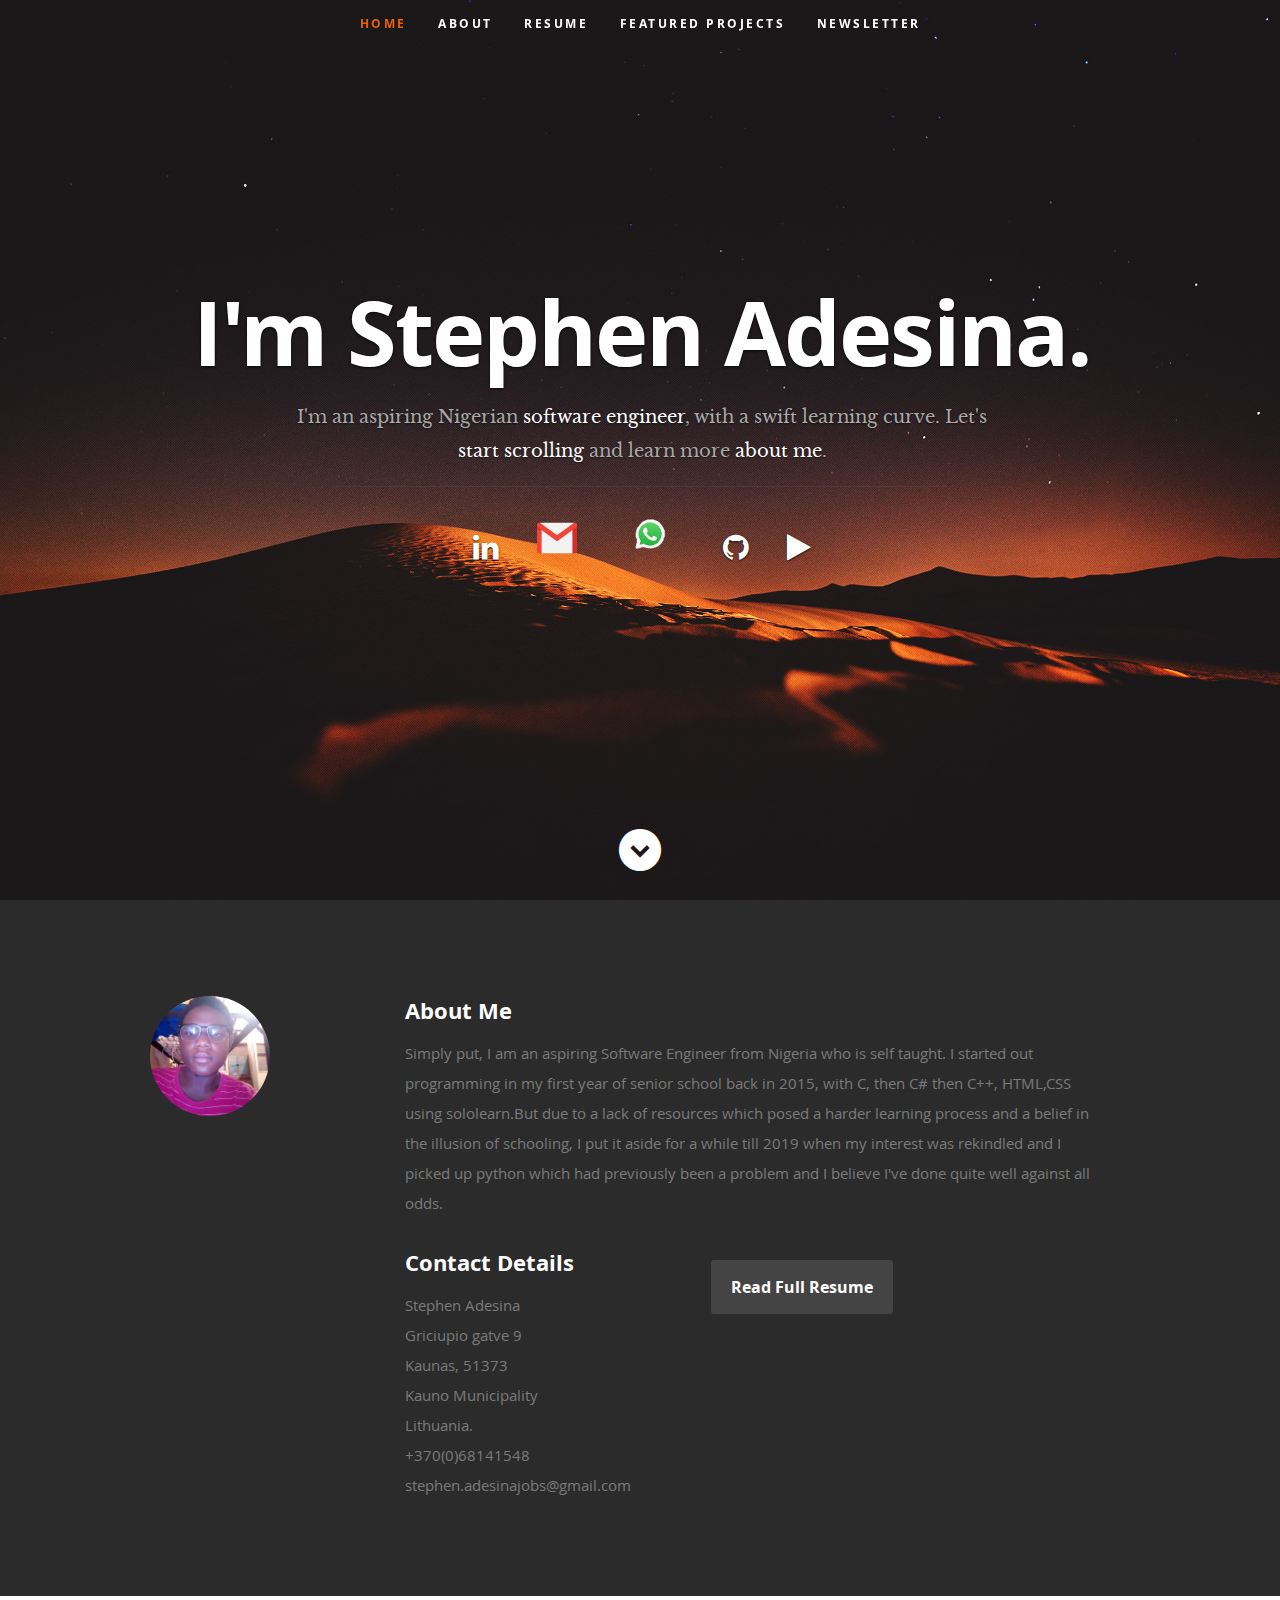
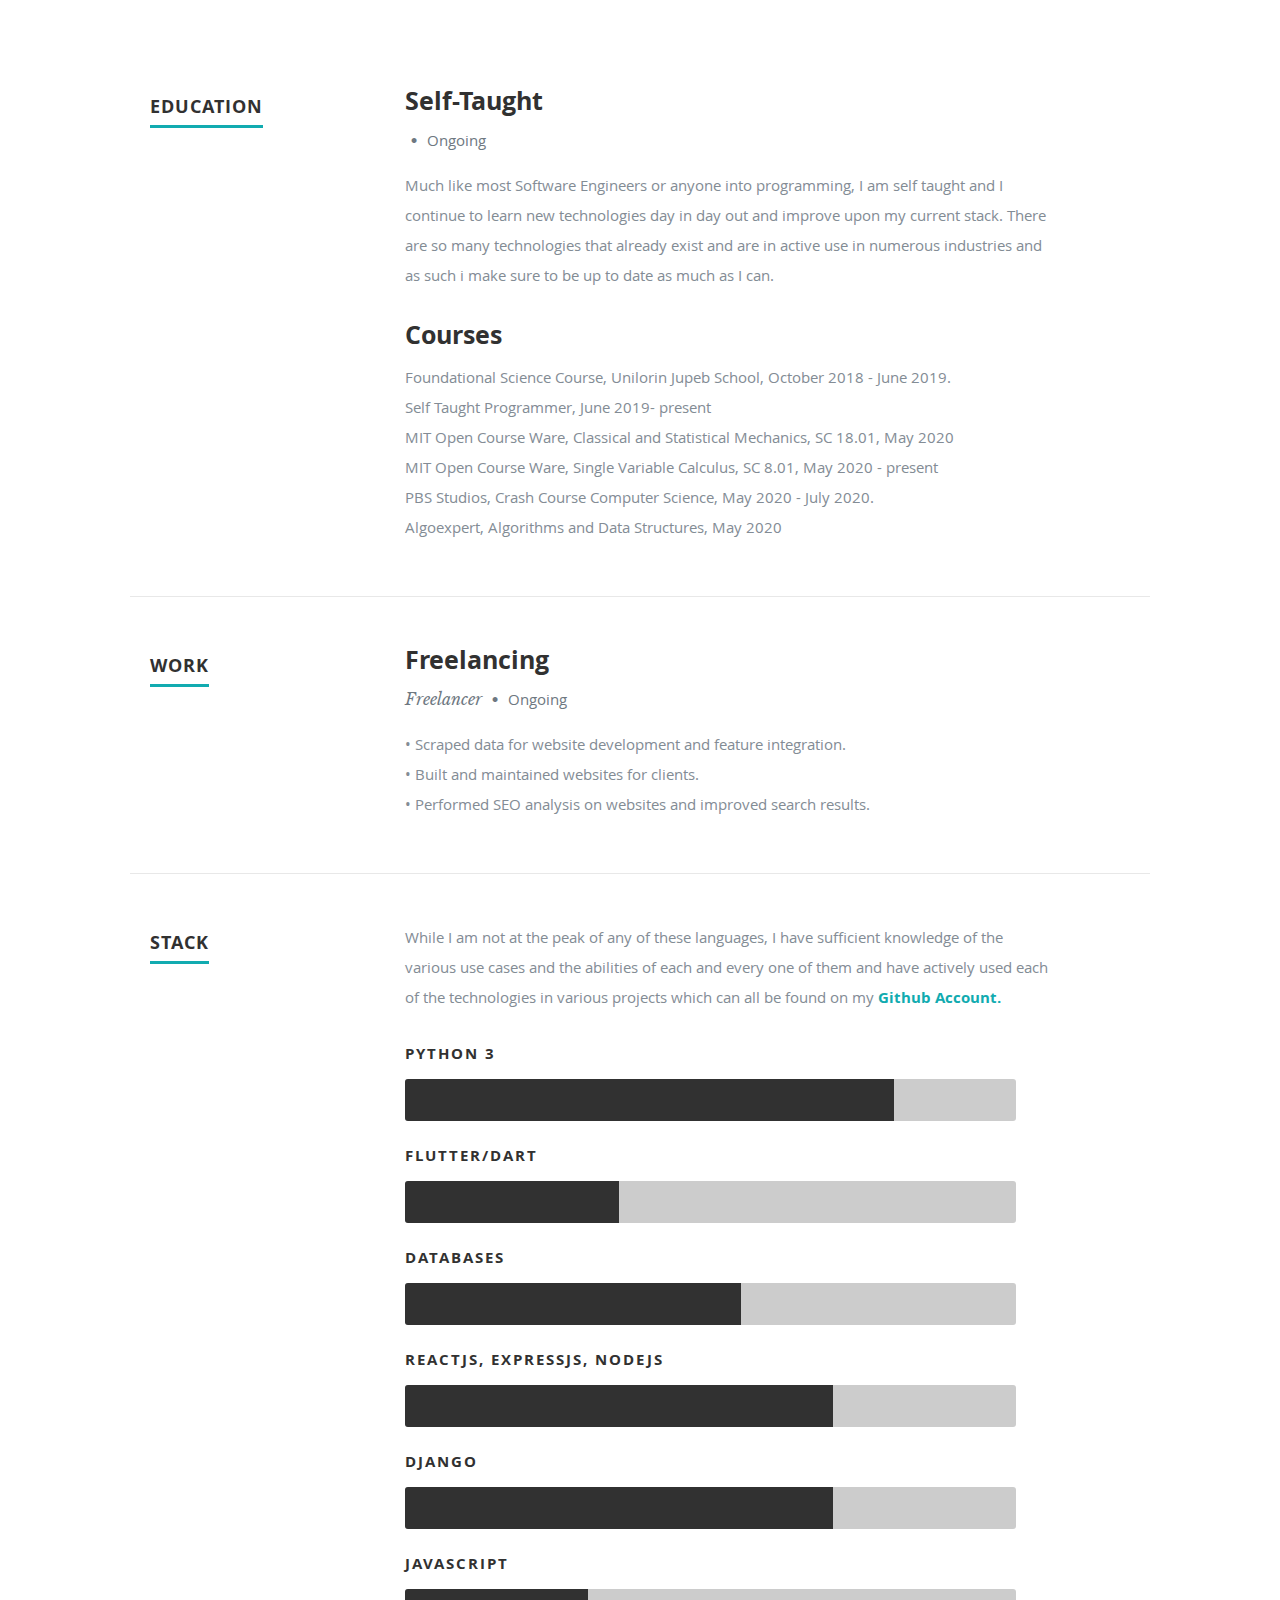
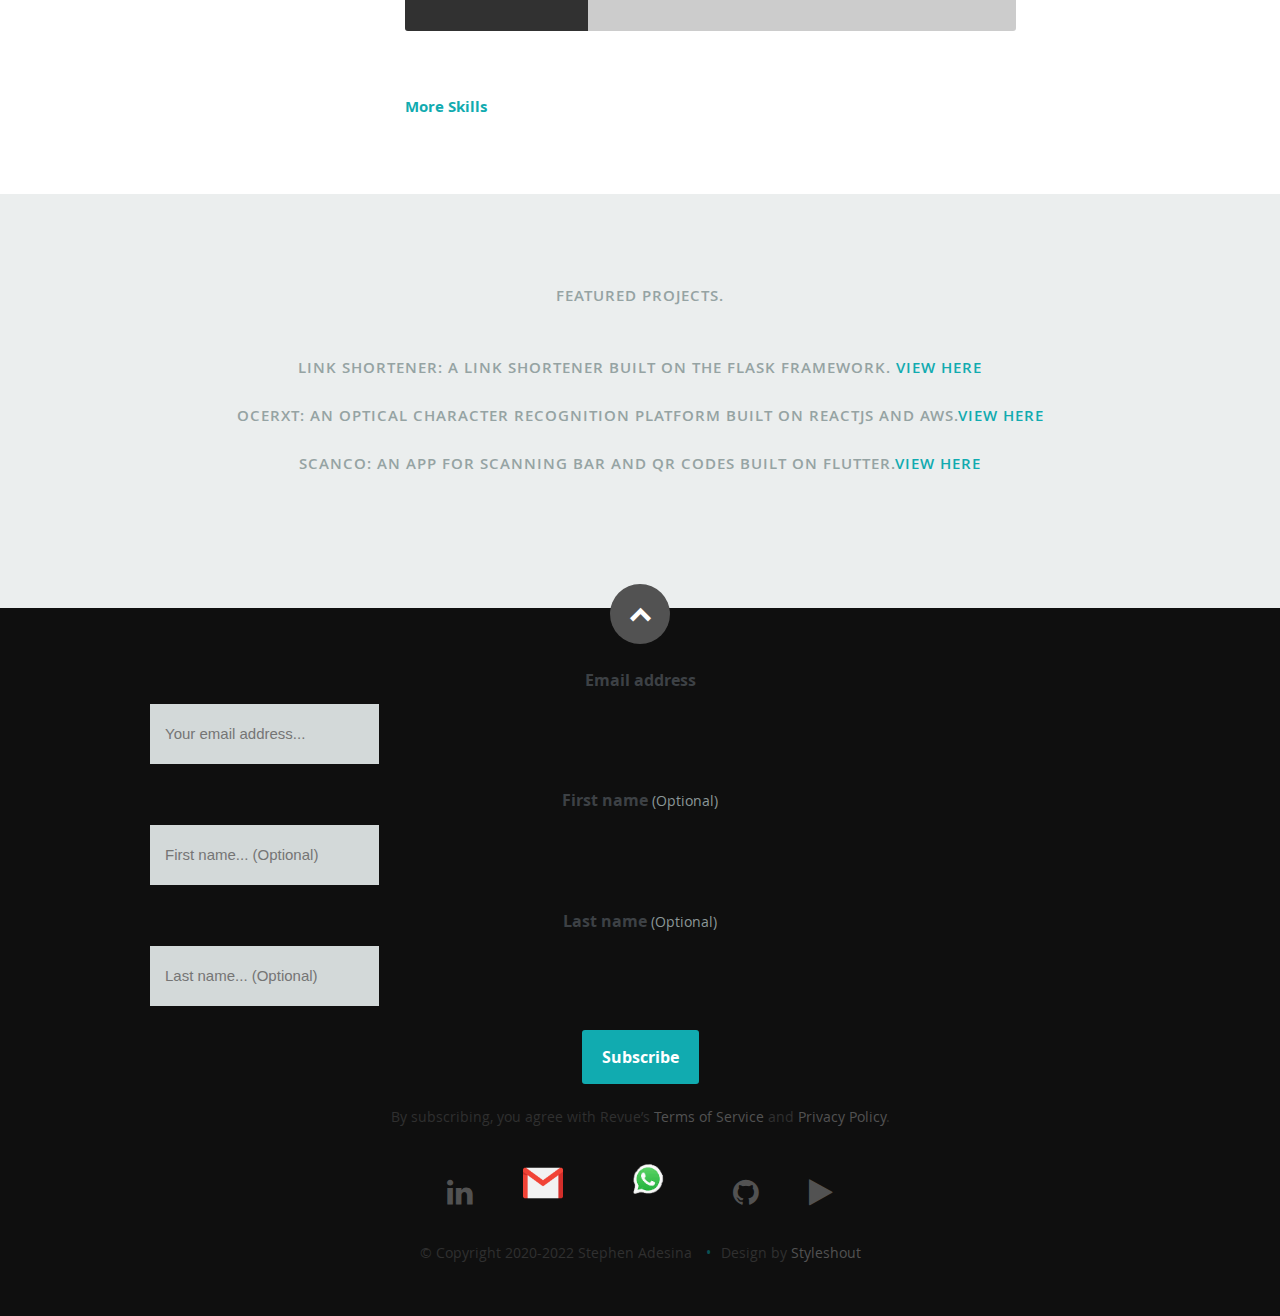
<file: index.html>
<!DOCTYPE html>
<!--[if lt IE 8 ]><html class="no-js ie ie7" lang="en"> <![endif]-->
<!--[if IE 8 ]><html class="no-js ie ie8" lang="en"> <![endif]-->
<!--[if (gte IE 8)|!(IE)]><!--><html class="no-js" lang="en"> <!--<![endif]-->
<head>

   <!--- Basic Page Needs
   ================================================== -->
   <meta charset="utf-8">
	<title>Stephen Adesina</title>
	<meta name="description" content="Stephen Adesina's for my Software Engineering Career">
	<meta name="author" content="">

   <!-- Mobile Specific Metas
   ================================================== -->
	<meta name="viewport" content="width=device-width, initial-scale=1, maximum-scale=1">

	<!-- CSS
    ================================================== -->
   <link rel="stylesheet" href="css/default.css">
	<link rel="stylesheet" href="css/layout.css">
   <link rel="stylesheet" href="css/media-queries.css">
   <link rel="stylesheet" href="css/magnific-popup.css">

   <!-- Script
   ================================================== -->
	<script src="js/modernizr.js"></script>
   <script src="https://code.jquery.com/jquery-3.6.0.min.js" integrity="sha256-/xUj+3OJU5yExlq6GSYGSHk7tPXikynS7ogEvDej/m4=" crossorigin="anonymous"></script>

   <!-- Favicons
	================================================== -->
	<link rel="shortcut icon" href="favicon.png" >

</head>

<body>

   <!-- Header
   ================================================== -->
   <header id="home">

      <nav id="nav-wrap">

         <a class="mobile-btn" href="#nav-wrap" title="Show navigation">Show navigation</a>
	      <a class="mobile-btn" href="#" title="Hide navigation">Hide navigation</a>

         <ul id="nav" class="nav">
            <li class="current"><a class="smoothscroll" href="#home">Home</a></li>
            <li><a class="smoothscroll" href="#about">About</a></li>
	         <li><a class="smoothscroll" href="#resume">Resume</a></li>
            <li><a class="smoothscroll" href="#portfolio">Featured Projects</a></li>
            <li><a class="smoothscroll" href="#newsletter">NewsLetter</a></li>
         </ul> <!-- end #nav -->

      </nav> <!-- end #nav-wrap -->

      <div class="row banner">
         <div class="banner-text">
            <h1 class="responsive-headline">I'm Stephen Adesina.</h1>
            <h3>I'm an aspiring Nigerian <span> software engineer</span>, with a swift learning curve. Let's <a class="smoothscroll" href="#about">start scrolling</a>
            and learn more <a class="smoothscroll" href="#about">about me</a>.</h3>
            <hr />
            <ul class="social">
               <li><a href="https://www.linkedin.com/in/stephen-adesina/"><i class="fa fa-linkedin"></i></a></li>
               <li><a href="mailto:stephen.adesinajobs@gmail.com"><img width = "40" height = "30" src = "images/gmail.png"></a></li>
               <li><a href="https://www.wa.me/09025561097"><img width = "70" height = "70" src = "images/wa.png"></a></li>
               <li><a href="https://www.github.com/Adstefnum"><i class="fa fa-github"></i></a></li>
               <li><a href="https://play.google.com/store/search?q=pub%3AAd%20Stefnum&c=apps&hl=en"><i class="fa fa-play" aria-hidden="true"></i></a></li>
            </ul>
         </div>
      </div>

      <p class="scrolldown">
         <a class="smoothscroll" href="#about"><i class="icon-down-circle"></i></a>
      </p>

   </header> <!-- Header End -->


   <!-- About Section
   ================================================== -->
   <section id="about">

      <div class="row">

         <div class="three columns">

            <img class="profile-pic"  src="images/me.jpg" alt="" />

         </div>

         <div class="nine columns main-col">

            <h2>About Me</h2>

            <p>Simply put, I am an aspiring Software Engineer from Nigeria who is self taught.
            	I started out programming in my first year of senior school back in 2015, with C, then C# then C++, HTML,CSS using sololearn.But due to a lack of resources which posed a harder learning process and a belief in the illusion of schooling, I put it aside for a while till 2019 when my interest was rekindled and I picked up python which had previously been a problem and I believe I've done quite well against all odds.

            </p>

            <div class="row">

               <div class="columns contact-details">

                  <h2>Contact Details</h2>
                  <p class="address">
						   <span>Stephen Adesina</span><br>
						   <!--
                     <span>11 Alalade Street Dada</br>
						   Osogbo</br>OSun State</br>Nigeria.
                     </span><br>
						   <span>+234(902)556-1097</span><br>
                  -->
                  <span>Griciupio gatve 9</br>
                     Kaunas, 51373</br>Kauno Municipality</br>Lithuania.
                     </span><br>
                     <span>+370(0)68141548</span><br>
                     <span>stephen.adesinajobs@gmail.com</span>
					   </p>

               </div>

               <div class="columns download">
                  <p>
                     <a href="https://drive.google.com/file/d/1NJN3X6tsjF3O8igk_moYxttMOhZ0zsmm/view?usp=sharing" class="button" target="_blank"></i>Read Full Resume</a>
                  </p>
               </div>
            </div> <!-- end row -->

         </div> <!-- end .main-col -->

      </div>

   </section> <!-- About Section End-->


   <!-- Resume Section
   ================================================== -->
   <section id="resume">

      <!-- Education
      ----------------------------------------------- -->
      <div class="row education">

         <div class="three columns header-col">
            <h1><span>Education</span></h1>
         </div>

         <div class="nine columns main-col">

            <div class="row item">

               <div class="twelve columns">

                  <h3>Self-Taught</h3>
                  <p class="info"><span>&bull;</span> <em class="date">Ongoing</em></p>

                  <p>
                  Much like most Software Engineers or anyone into programming, I am self taught and I continue to learn new technologies day in day out and improve upon my current stack. There are so many technologies that already exist and are in active use in numerous industries and as such i make sure to be up to date as much as I can.</br>

                  <h3>Courses</h3>

               Foundational Science Course, Unilorin Jupeb School, October 2018 - June 2019.</br>
Self Taught Programmer, June 2019- present</br>
MIT Open Course Ware, Classical and Statistical Mechanics, SC 18.01,  May 2020</br>
MIT Open Course Ware, Single Variable Calculus, SC 8.01, May 2020 - present</br>
PBS Studios, Crash Course Computer Science, May 2020 - July 2020.</br>
Algoexpert, Algorithms and Data Structures, May 2020</br>

                  </p>

               </div>

            </div> <!-- item end -->

         </div> <!-- main-col end -->

      </div> <!-- End Education -->


      <!-- Work
      ----------------------------------------------- -->
      <div class="row work">

         <div class="three columns header-col">
            <h1><span>Work</span></h1>
         </div>

         <div class="nine columns main-col">

            <div class="row item">

               <div class="twelve columns">

                  <h3>Freelancing</h3>
                  <p class="info">Freelancer <span>&bull;</span> <em class="date">Ongoing</em></p>

                  <p>
                  • Scraped data for website development and feature integration.</br>
                  • Built and maintained websites for clients.</br>
                  • Performed SEO analysis on websites and improved search
results.
                  </p>

               </div>

            </div> <!-- item end -->


         </div> <!-- main-col end -->

      </div> <!-- End Work -->


      <!-- Skills
      ----------------------------------------------- -->
      <div class="row skill">

         <div class="three columns header-col">
            <h1><span>Stack</span></h1>
         </div>

         <div class="nine columns main-col">

            <p>While I am not at the peak of any of these languages, I have sufficient knowledge of the 
            	various use cases and the abilities of each and every one of them and have actively used each of the technologies in various projects which can all be found on my  <a href = "https://github.com/Adstefnum"><b>Github Account.</b></a>
            </p>

				<div class="bars">

				   <ul class="skills">
					   <li><span class="bar-expand python"></span><em>Python 3</em></li>
                  <li><span class="bar-expand flutter"></span><em>Flutter/Dart</em></li>
                  <li><span class="bar-expand sql"></span><em>Databases</em></li>
                  <li><span class="bar-expand wordpress"></span><em>Reactjs, Expressjs, Nodejs</em></li>
						<li><span class="bar-expand wordpress"></span><em>Django</em></li>
                  <li><span class="bar-expand javascript"></span><em>Javascript</em></li>
					</ul>
					<a href = "https://www.linkedin.com/in/stephen-adesina/"><b>More Skills</b></a> 
				</div><!-- end skill-bars -->

			</div> <!-- main-col end -->

      </div> <!-- End skills -->

   </section> <!-- Resume Section End-->


   <!-- Portfolio Section
   ================================================== -->
   <section id="portfolio">

      <div class="row">

         <div class="twelve columns collapsed">

            <h1>Featured Projects.</h1>

            <!-- portfolio-wrapper -->
           <h1>Link Shortener: A Link Shortener built on the flask framework. <a href="http://adstefnum.pythonanywhere.com/">View here</a></br></br>
		Ocerxt: An Optical Character Recognition Platform built on Reactjs and AWS.<a href="http://ocerxt.s3-website-us-east-1.amazonaws.com/">View here</a></br></br>
      Scanco: An app for scanning bar and QR codes built on flutter.<a href="https://play.google.com/store/apps/details?id=com.adstefnuminc.scanco">View here</a></br></br>
		
</h1>
   </section> <!-- Portfolio Section End-->
            
   <!-- footer
   ================================================== -->
   <footer>

      <div class="row">

         <div class="twelve columns">
            <section id="newsletter">
               <div id="revue-embed">
  <form action="https://www.getrevue.co/profile/stephenadesina/add_subscriber" method="post" id="revue-form" name="revue-form"  target="_blank">
  <div class="revue-form-group">
    <label for="member_email">Email address</label>
    <input class="revue-form-field" placeholder="Your email address..." type="email" name="member[email]" id="member_email">
  </div>
  <div class="revue-form-group">
    <label for="member_first_name">First name <span class="optional">(Optional)</span></label>
    <input class="revue-form-field" placeholder="First name... (Optional)" type="text" name="member[first_name]" id="member_first_name">
  </div>
  <div class="revue-form-group">
    <label for="member_last_name">Last name <span class="optional">(Optional)</span></label>
    <input class="revue-form-field" placeholder="Last name... (Optional)" type="text" name="member[last_name]" id="member_last_name">
  </div>
  <div class="revue-form-actions">
    <input type="submit" value="Subscribe" name="member[subscribe]" id="member_submit">
  </div>
  <div class="revue-form-footer">By subscribing, you agree with Revue’s <a target="_blank" href="https://www.getrevue.co/terms">Terms of Service</a> and <a target="_blank" href="https://www.getrevue.co/privacy">Privacy Policy</a>.</div>
  </form>
</div>
            </section>

            <ul class="social-links">
               <li><a href="https://www.linkedin.com/in/stephen-adesina-b92535188/"><i class="fa fa-linkedin"></i></a></li>
               <li><a href="mailto:stephen.adesinajobs@gmail.com"><img width = "40" height = "30" src = "images/gmail.png"></a></li>
               <li><a href="https://www.wa.me/09025561097"><img width = "70" height = "70" src = "images/wa.png"></a></li>
               <li><a href="https://www.github.com/Adstefnum"><i class="fa fa-github"></i></a></li>
               <li><a href="https://play.google.com/store/search?q=pub%3AAd%20Stefnum&c=apps&hl=en"><i class="fa fa-play" aria-hidden="true"></i></a></li>
            </ul>

            <ul class="copyright">
               <li>&copy; Copyright 2020-2022 Stephen Adesina</li>
               <li>Design by <a href="http://www.styleshout.com/" title="Styleshout" target="_blank">Styleshout</a></li>   
            </ul>

         </div>

         <div id="go-top"><a class="smoothscroll" title="Back to Top" href="#home"><i class="icon-up-open"></i></a></div>

      </div>

   </footer> <!-- Footer End-->

   <!-- Java Script
   ================================================== -->
   <script src="http://ajax.googleapis.com/ajax/libs/jquery/1.10.2/jquery.min.js"></script>
   <script>window.jQuery || document.write('<script src="js/jquery-1.10.2.min.js"><\/script>')</script>
   <script type="text/javascript" src="js/jquery-migrate-1.2.1.min.js"></script>

   <script src="js/jquery.flexslider.js"></script>
   <script src="js/waypoints.js"></script>
   <script src="js/jquery.fittext.js"></script>
   <script src="js/magnific-popup.js"></script>
   <script src="js/init.js"></script>

</body>

</html>
</file>
<file: css/default.css>
/*
=====================================================================
*   Ceevee v1.0 Default Stylesheet
*   url: styleshout.com
*   03-17-2014
=====================================================================

TOC:
a. Webfonts and Icon fonts
b. Reset
c. Default Styles
   1. Basic
   2. Typography
   3. Links
   4. Images
   5. Buttons
   6. Forms
d. Grid
e. Others
   1. Clearing
   2. Misc

=====================================================================  */

/* ------------------------------------------------------------------ */
/* a. Webfonts and Icon fonts
 ------------------------------------------------------------------ */

@import url("fonts.css");
@import url("fontello/css/fontello.css");
@import url("font-awesome/css/font-awesome.min.css");

/* ------------------------------------------------------------------
/* b. Reset
      Adapted from:
      Normalize.css - https://github.com/necolas/normalize.css/
      HTML5 Doctor Reset - html5doctor.com/html-5-reset-stylesheet/
/* ------------------------------------------------------------------ */

html, body, div, span, object, iframe,
h1, h2, h3, h4, h5, h6, p, blockquote, pre,
abbr, address, cite, code,
del, dfn, em, img, ins, kbd, q, samp,
small, strong, sub, sup, var,
b, i,
dl, dt, dd, ol, ul, li,
fieldset, form, label, legend,
table, caption, tbody, tfoot, thead, tr, th, td,
article, aside, canvas, details, figcaption, figure,
footer, header, hgroup, menu, nav, section, summary,
time, mark, audio, video {
   margin: 0;
   padding: 0;
   border: 0;
   outline: 0;
   font-size: 100%;
   vertical-align: baseline;
   background: transparent;
}

article,aside,details,figcaption,figure,
footer,header,hgroup,menu,nav,section {
   display: block;
}

audio,
canvas,
video {
   display: inline-block;
}

audio:not([controls]) {
   display: none;
   height: 0;
}

[hidden] { display: none; }

code, kbd, pre, samp {
   font-family: monospace, serif;
   font-size: 1em;
}

pre {
   white-space: pre;
   white-space: pre-wrap;
   word-wrap: break-word;
}

blockquote, q { quotes: &#8220 &#8220; }

blockquote:before, blockquote:after,
q:before, q:after {
   content: '';
   content: none;
}

ins {
   background-color: #ff9;
   color: #000;
   text-decoration: none;
}

mark {
   background-color: #A7F4F6;
   color: #555;
}

del { text-decoration: line-through; }

abbr[title], dfn[title] {
   border-bottom: 1px dotted;
   cursor: help;
}

table {
   border-collapse: collapse;
   border-spacing: 0;
}


/* ------------------------------------------------------------------ */
/* c. Default and Basic Styles
      Adapted from:
      Skeleton CSS Framework - http://www.getskeleton.com/
      Typeplate Typographic Starter Kit - http://typeplate.com/
/* ------------------------------------------------------------------ */

/*  1. Basic  ------------------------------------------------------- */

*,
*:before,
*:after {
   -moz-box-sizing: border-box;
   -webkit-box-sizing: border-box;
   box-sizing: border-box;
}

html {
   font-size: 62.5%;
   -webkit-font-smoothing: antialiased;
}

body {
   background: #fff;
   font-family: 'opensans-regular', sans-serif;
   font-weight: normal;
   font-size: 15px;
   line-height: 30px;
	color: #838C95;

   -webkit-font-smoothing: antialiased; /* Fix for webkit rendering */
	-webkit-text-size-adjust: 100%;
}

/*  2. Typography
       Vertical rhythm with leading derived from 6
--------------------------------------------------------------------- */

h1, h2, h3, h4, h5, h6 {
   color: #313131;
	font-family: 'opensans-bold', sans-serif;
   font-weight: normal;
}
h1 a, h2 a, h3 a, h4 a, h5 a, h6 a { font-weight: inherit; }
h1 { font-size: 38px; line-height: 42px; margin-bottom: 12px; letter-spacing: -1px; }
h2 { font-size: 28px; line-height: 36px; margin-bottom: 6px; }
h3 { font-size: 22px; line-height: 30px; margin-bottom: 12px; }
h4 { font-size: 20px; line-height: 30px; margin-bottom: 6px; }
h5 { font-size: 18px; line-height: 30px; }
h6 { font-size: 14px; line-height: 30px; }
.subheader { }

p { margin: 0 0 30px 0; }
p img { margin: 0; }
p.lead {
   font: 19px/36px 'opensans-light', sans-serif;
   margin-bottom: 18px;
}

/* for 'em' and 'strong' tags, font-size and line-height should be same with
the body tag due to rendering problems in some browsers */
em { font: 15px/30px 'opensans-italic', sans-serif; }
strong, b { font: 15px/30px 'opensans-bold', sans-serif; }
small { font-size: 11px; line-height: inherit; }

/*	Blockquotes */
blockquote {
   margin: 30px 0px;
   padding-left: 40px;
   position: relative;
}
blockquote:before {
   content: "\201C";
   opacity: 0.45;
   font-size: 80px;
   line-height: 0px;
   margin: 0;
   font-family: arial, sans-serif;

   position: absolute;
   top:  30px;
	left: 0;
}
blockquote p {
   font-family: 'librebaskerville-italic', serif;
   padding: 0;
   font-size: 18px;
   line-height: 36px;
}
blockquote cite {
   display: block;
   font-size: 12px;
   font-style: normal;
   line-height: 18px;
}
blockquote cite:before { content: "\2014 \0020"; }
blockquote cite a,
blockquote cite a:visited { color: #8B9798; border: none }

/* ---------------------------------------------------------------------
/*  Pull Quotes Markup
/*
    <aside class="pull-quote">
		<blockquote>
			<p></p>
		</blockquote>
	 </aside>
/*
/* --------------------------------------------------------------------- */
.pull-quote {
   position: relative;
	padding: 18px 30px 18px 0px;
}
.pull-quote:before,
.pull-quote:after {
	height: 1em;
	opacity: 0.45;
	position: absolute;
	font-size: 80px;
   font-family: Arial, Sans-Serif;
}
.pull-quote:before {
	content: "\201C";
	top:  33px;
	left: 0;
}
.pull-quote:after {
	content: '\201D';
	bottom: -33px;
	right: 0;
}
.pull-quote blockquote {
   margin: 0;
}
.pull-quote blockquote:before {
   content: none;
}

/* Abbreviations */
abbr {
   font-family: 'opensans-bold', sans-serif;
	font-variant: small-caps;
	text-transform: lowercase;
   letter-spacing: .5px;
	color: gray;
}
abbr:hover { cursor: help; }

/* drop cap */
.drop-cap:first-letter {
	float: left;
	margin: 0;
	padding: 14px 6px 0 0;
	font-size: 84px;
	font-family: /* Copperplate */ 'opensans-bold', sans-serif;
   line-height: 60px;
	text-indent: 0;
	background: transparent;
	color: inherit;
}

hr { border: solid #E3E3E3; border-width: 1px 0 0; clear: both; margin: 11px 0 30px; height: 0; }


/*  3. Links  ------------------------------------------------------- */

a, a:visited {
   text-decoration: none;
   outline: 0;
   color: #11ABB0;

   -webkit-transition: color .3s ease-in-out;
   -moz-transition: color .3s ease-in-out;
   -o-transition: color .3s ease-in-out;
   transition: color .3s ease-in-out;
}
a:hover, a:focus { color: #313131; }
p a, p a:visited { line-height: inherit; }


/*  4. List  --------------------------------------------------------- */

ul, ol { margin-bottom: 24px; margin-top: 12px; }
ul { list-style: none outside; }
ol { list-style: decimal; }
ol, ul.square, ul.circle, ul.disc { margin-left: 30px; }
ul.square { list-style: square outside; }
ul.circle { list-style: circle outside; }
ul.disc { list-style: disc outside; }
ul ul, ul ol,
ol ol, ol ul { margin: 6px 0 6px 30px; }
ul ul li, ul ol li,
ol ol li, ol ul li { margin-bottom: 6px; }
li { line-height: 18px; margin-bottom: 12px; }
ul.large li { }
li p { }

/* ---------------------------------------------------------------------
/*  Stats Tab Markup

    <ul class="stats-tabs">
		<li><a href="#">[value]<b>[name]</b></a></li>
	 </ul>

    Extend this object into your markup.
/*
/* --------------------------------------------------------------------- */
.stats-tabs {
   padding: 0;
   margin: 24px 0;
}
.stats-tabs li {
	display: inline-block;
	margin: 0 10px 18px 0;
	padding: 0 10px 0 0;
	border-right: 1px solid #ccc;
}
.stats-tabs li:last-child {
	margin: 0;
	padding: 0;
	border: none;
}
.stats-tabs li a {
	display: inline-block;
	font-size: 22px;
	font-family: 'opensans-bold', sans-serif;
   border: none;
   color: #313131;
}
.stats-tabs li a:hover {
   color:#11ABB0;
}
.stats-tabs li a b {
	display: block;
	margin: 6px 0 0 0;
	font-size: 13px;
	font-family: 'opensans-regular', sans-serif;
   color: #8B9798;
}

/* definition list */
dl { margin: 12px 0; }
dt { margin: 0; color:#11ABB0; }
dd { margin: 0 0 0 20px; }

/* Lining Definition Style Markup */
.lining dt,
.lining dd {
	display: inline;
	margin: 0;
}
.lining dt + dt:before,
.lining dd + dt:before {
	content: "\A";
	white-space: pre;
}
.lining dd + dd:before {
	content: ", ";
}
.lining dd:before {
	content: ": ";
	margin-left: -0.2em;
}

/* Dictionary Definition Style Markup */
.dictionary-style dt {
	display: inline;
	counter-reset: definitions;
}
.dictionary-style dt + dt:before {
	content: ", ";
	margin-left: -0.2em;
}
.dictionary-style dd {
	display: block;
	counter-increment: definitions;
}
.dictionary-style dd:before {
	content: counter(definitions, decimal) ". ";
}

/* Pagination */
.pagination {
   margin: 36px auto;
   text-align: center;
}
.pagination ul li {
   display: inline-block;
   margin: 0;
   padding: 0;
}
.pagination .page-numbers {
   font: 15px/18px 'opensans-bold', sans-serif;
   display: inline-block;
   padding: 6px 10px;
   margin-right: 3px;
   margin-bottom: 6px;
	color: #6E757C;
	background-color: #E6E8EB;

	-webkit-transition: all 200ms ease-in-out;
	-moz-transition: all 200ms ease-in-out;
	-o-transition: all 200ms ease-in-out;
	-ms-transition: all 200ms ease-in-out;
	transition: all 200ms ease-in-out;

   -moz-border-radius: 3px;
   -webkit-border-radius: 3px;
   -khtml-border-radius: 3px;
	border-radius: 3px;
}
.pagination .page-numbers:hover {
   background: #838A91;
   color: #fff;
}
.pagination .current,
.pagination .current:hover {
   background-color: #11ABB0;
   color: #fff;
}
.pagination .inactive,
.pagination .inactive:hover {
   background-color: #E6E8EB;
	color: #A9ADB2;
}
.pagination .prev, .pagination .next {}

/*  5. Images  --------------------------------------------------------- */

img {
   max-width: 100%;
   height: auto;
}
img.pull-right { margin: 12px 0px 0px 18px; }
img.pull-left { margin: 12px 18px 0px 0px; }

/*  6. Buttons  --------------------------------------------------------- */

.button,
.button:visited,
button,
input[type="submit"],
input[type="reset"],
input[type="button"] {
   font: 16px/30px 'opensans-bold', sans-serif;
   background: #11ABB0;
   display: inline-block;
	text-decoration: none;
   letter-spacing: 0;
   color: #fff;
	padding: 12px 20px;
	margin-bottom: 18px;
   border: none;
   cursor: pointer;
   height: auto;

   -webkit-transition: all .2s ease-in-out;
	-moz-transition: all .2s ease-in-out;
	-o-transition: all .2s ease-in-out;
	-ms-transition: all .2s ease-in-out;
	transition: all .2s ease-in-out;

   -moz-border-radius: 3px;
   -webkit-border-radius: 3px;
   -khtml-border-radius: 3px;
   border-radius: 3px;
}

.button:hover,
button:hover,
input[type="submit"]:hover,
input[type="reset"]:hover,
input[type="button"]:hover {
   background: #3d4145;
   color: #fff;
}

.button:active,
button:active,
input[type="submit"]:active,
input[type="reset"]:active,
input[type="button"]:active {
   background: #3d4145;
   color: #fff;
}

.button.full-width,
button.full-width,
input[type="submit"].full-width,
input[type="reset"].full-width,
input[type="button"].full-width {
	width: 100%;
	padding-left: 0 !important;
	padding-right: 0 !important;
	text-align: center;
}

/* Fix for odd Mozilla border & padding issues */
button::-moz-focus-inner,
input::-moz-focus-inner {
    border: 0;
    padding: 0;
}


/*  7. Forms  --------------------------------------------------------- */

form { margin-bottom: 24px; }
fieldset { margin-bottom: 24px; }

input[type="text"],
input[type="password"],
input[type="email"],
textarea,
select {
   display: block;
   padding: 18px 15px;
   margin: 0 0 24px 0;
   border: 0;
   outline: none;
   vertical-align: middle;
   min-width: 225px;
	max-width: 100%;
   font-size: 15px;
   line-height: 24px;
	color: #647373;
	background: #D3D9D9;

}

/* select { padding: 0;
   width: 220px;
   } */

input[type="text"]:focus,
input[type="password"]:focus,
input[type="email"]:focus,
textarea:focus {
   color: #B3B7BC;
	background-color: #3d4145;
}

textarea { min-height: 220px; }

label,
legend {
   font: 16px/24px 'opensans-bold', sans-serif;
	margin: 12px 0;
   color: #3d4145;
   display: block;
}
label span,
legend span {
	color: #8B9798;
   font: 14px/24px 'opensans-regular', sans-serif;
}

input[type="checkbox"],
input[type="radio"] {
    font-size: 15px;
    color: #737373;
}

input[type="checkbox"] { display: inline; }

/* ------------------------------------------------------------------ */
/* d. Grid
---------------------------------------------------------------------
   gutter = 40px.
/* ------------------------------------------------------------------ */

/* default
--------------------------------------------------------------- */
.row {
   width: 96%;
   max-width: 1020px;
   margin: 0 auto;
}
/* fixed width for IE8 */
.ie .row { width: 1000px ; }

.narrow .row { max-width: 980px; }

.row .row { width: auto; max-width: none; margin: 0 -20px; }

/* row clearing */
.row:before,
.row:after {
    content: " ";
    display: table;
}
.row:after {
    clear: both;
}

.column, .columns {
   position: relative;
   padding: 0 20px;
   min-height: 1px;
   float: left;
}
.column.centered, .columns.centered  {
    float: none;
    margin: 0 auto;
}

/* removed gutters */
.row.collapsed > .column,
.row.collapsed > .columns,
.column.collapsed, .columns.collapsed  { padding: 0; }

[class*="column"] + [class*="column"]:last-child { float: right; }
[class*="column"] + [class*="column"].end { float: right; }

/* column widths */
.row .one         { width: 8.33333%; }
.row .two         { width: 16.66667%; }
.row .three       { width: 25%; }
.row .four        { width: 33.33333%; }
.row .five        { width: 41.66667%; }
.row .six         { width: 50%; }
.row .seven       { width: 58.33333%; }
.row .eight       { width: 66.66667%; }
.row .nine        { width: 75%; }
.row .ten         { width: 83.33333%; }
.row .eleven      { width: 91.66667%; }
.row .twelve      { width: 100%; }

/* Offsets */
.row .offset-1    { margin-left: 8.33333%; }
.row .offset-2    { margin-left: 16.66667%; }
.row .offset-3    { margin-left: 25%; }
.row .offset-4    { margin-left: 33.33333%; }
.row .offset-5    { margin-left: 41.66667%; }
.row .offset-6    { margin-left: 50%; }
.row .offset-7    { margin-left: 58.33333%; }
.row .offset-8    { margin-left: 66.66667%; }
.row .offset-9    { margin-left: 75%; }
.row .offset-10   { margin-left: 83.33333%; }
.row .offset-11   { margin-left: 91.66667%; }

/* Push/Pull */
.row .push-1      { left: 8.33333%; }
.row .pull-1      { right: 8.33333%; }
.row .push-2      { left: 16.66667%; 	}
.row .pull-2      { right: 16.66667%; }
.row .push-3      { left: 25%; }
.row .pull-3      { right: 25%;	}
.row .push-4      { left: 33.33333%; }
.row .pull-4      { right: 33.33333%; }
.row .push-5      { left: 41.66667%; }
.row .pull-5      { right: 41.66667%; }
.row .push-6      { left: 50%; }
.row .pull-6      { right: 50%; }
.row .push-7      { left: 58.33333%; }
.row .pull-7      { right: 58.33333%; }
.row .push-8      { left: 66.66667%; 	}
.row .pull-8      { right: 66.66667%; }
.row .push-9      { left: 75%; }
.row .pull-9      { right: 75%; }
.row .push-10     { left: 83.33333%; }
.row .pull-10     { right: 83.33333%; }
.row .push-11     { left: 91.66667%; }
.row .pull-11     { right: 91.66667%; }

/* block grids
--------------------------------------------------------------------- */
.bgrid-sixths [class*="column"]   { width: 16.66667%; }
.bgrid-quarters [class*="column"] { width: 25%; }
.bgrid-thirds [class*="column"]   { width: 33.33333%; }
.bgrid-halves [class*="column"]   { width: 50%; }

[class*="bgrid"] [class*="column"] + [class*="column"]:last-child { float: left; }

/* Left clearing for block grid columns - columns that changes width in
different screen sizes. Allows columns with different heights to align
properly.
--------------------------------------------------------------------- */
.first { clear: left; }   /* first column in default screen */
.s-first { clear: none; } /* first column in smaller screens */

/* smaller screens
--------------------------------------------------------------- */
@media only screen and (max-width: 900px) {

   /* block grids on small screens */
   .s-bgrid-sixths [class*="column"]   { width: 16.66667%; }
   .s-bgrid-quarters [class*="column"] { width: 25%; }
   .s-bgrid-thirds [class*="column"]   { width: 33.33333%; }
   .s-bgrid-halves [class*="column"]   { width: 50%; }

   /* block grids left clearing */
   .first { clear: none; }
   .s-first { clear: left; }

}

/* mobile wide/smaller tablets
--------------------------------------------------------------- */
@media only screen and (max-width: 767px) {

   .row {
	   width: 460px;
	   margin: 0 auto;
      padding: 0;
	}
   .column, .columns {
	   width: auto !important;
	   float: none;
	   margin-left: 0;
	   margin-right: 0;
      padding: 0 30px;
   }
   .row .row { width: auto; max-width: none; margin: 0 -30px; }

   [class*="column"] + [class*="column"]:last-child { float: none; }
   [class*="bgrid"] [class*="column"] + [class*="column"]:last-child { float: none; }

   /* Offsets */
   .row .offset-1    { margin-left: 0%; }
   .row .offset-2    { margin-left: 0%; }
   .row .offset-3    { margin-left: 0%; }
   .row .offset-4    { margin-left: 0%; }
   .row .offset-5    { margin-left: 0%; }
   .row .offset-6    { margin-left: 0%; }
   .row .offset-7    { margin-left: 0%; }
   .row .offset-8    { margin-left: 0%; }
   .row .offset-9    { margin-left: 0%; }
   .row .offset-10   { margin-left: 0%; }
   .row .offset-11   { margin-left: 0%; }
}

/* mobile narrow
--------------------------------------------------------------- */
@media only screen and (max-width: 460px) {

   .row { width: auto; }

}

/* larger screens
--------------------------------------------------------------- */
@media screen and (min-width: 1200px) {

   .wide .row { max-width: 1180px; }

}

/* ------------------------------------------------------------------ */
/* e. Others
/* ------------------------------------------------------------------ */

/*  1. Clearing
    (http://nicolasgallagher.com/micro-clearfix-hack/
--------------------------------------------------------------------- */

.cf:before,
.cf:after {
    content: " ";
    display: table;
}
.cf:after {
    clear: both;
}

/*  2. Misc -------------------------------------------------------- */

.remove-bottom { margin-bottom: 0 !important; }
.half-bottom { margin-bottom: 12px !important; }
.add-bottom { margin-bottom: 24px !important; }
.no-border { border: none; }

.text-center  { text-align: center !important; }
.text-left    { text-align: left !important; }
.text-right   { text-align: right !important; }
.pull-left    { float: left !important; }
.pull-right   { float: right !important; }
.align-center {
	margin-left: auto !important;
	margin-right: auto !important;
	text-align: center !important;
}
</file>
<file: css/layout.css>
/*
=====================================================================
*   Ceevee v1.0 Layout Stylesheet
*   url: styleshout.com
*   03-18-2014
=====================================================================

   TOC:
   a. General Styles
   b. Header Styles
   c. About Section
   d. Resume Section
   e. Portfolio Section
   f. Call To Action Section
   g. Testimonials Section
   h. Contact Section
   i. Footer

===================================================================== */

/* ------------------------------------------------------------------ */
/* a. General Styles
/* ------------------------------------------------------------------ */

body { background: #0f0f0f; }

/* ------------------------------------------------------------------ */
/* b. Header Styles
/* ------------------------------------------------------------------ */

header {
   position: relative;
   height: 800px;
   min-height: 500px;
   width: 100%;
   background: #161415 url(../images/header-background.jpg) no-repeat top center;
   background-size: cover !important;
	-webkit-background-size: cover !important;
   text-align: center;
   overflow: hidden;
}

/* vertically center banner section */
header:before {
   content: '';
   display: inline-block;
   vertical-align: middle;
   height: 100%;
}
header .banner {
   display: inline-block;
   vertical-align: middle;
   margin: 0 auto;
   width: 85%;
   padding-bottom: 30px;s
   text-align: center;
}

header .banner-text { width: 100%; }
header .banner-text h1 {
   font: 90px/1.1em 'opensans-bold', sans-serif;
   color: #fff;
   letter-spacing: -2px;
   margin: 0 auto 18px auto;
   text-shadow: 0px 1px 3px rgba(0, 0, 0, .8);
}
header .banner-text h3 {
   font: 18px/1.9em 'librebaskerville-regular', serif;
   color: #A8A8A8;
   margin: 0 auto;
   width: 70%;
   text-shadow: 0px 1px 2px rgba(0, 0, 0, .5);
}
header .banner-text h3 span,
header .banner-text h3 a {
   color: #fff;
}
header .banner-text hr {
   width: 60%;
   margin: 18px auto 24px auto;
   border-color: #2F2D2E;
   border-color: rgba(150, 150, 150, .1);
}

/* header social links */
header .social {
   margin: 24px 0;
   padding: 0;
   font-size: 30px;
   text-shadow: 0px 1px 2px rgba(0, 0, 0, .8);
}
header .social li {
   display: inline-block;
   margin: 0 15px;
   padding: 0;
}
header .social li a { color: #fff; }
header .social li a:hover { color: #11ABB0; }

/* scrolldown link */
header .scrolldown a {
   position: absolute;
   bottom: 30px;
   left: 50%;
   margin-left: -29px;
   color: #fff;
   display: block;
   height: 42px;
   width: 42px;
   font-size: 42px;
   line-height: 42px;
   color: #fff;
   border-radius: 100%;

   -webkit-transition: all .3s ease-in-out;
   -moz-transition: all .3s ease-in-out;
   -o-transition: all .3s ease-in-out;
   transition: all .3s ease-in-out;
}
header .scrolldown a:hover { color: #11ABB0; }

/* primary navigation
--------------------------------------------------------------------- */
#nav-wrap ul, #nav-wrap li, #nav-wrap a {
	 margin: 0;
	 padding: 0;
	 border: none;
	 outline: none;
}

/* nav-wrap */
#nav-wrap {
   font: 12px 'opensans-bold', sans-serif;
   width: 100%;
   text-transform: uppercase;
   letter-spacing: 2.5px;
   margin: 0 auto;
   z-index: 100;
   position: fixed;
   left: 0;
   top: 0;
}
.opaque { background-color: #333; }

/* hide toggle button */
#nav-wrap > a.mobile-btn { display: none; }

ul#nav {
   min-height: 48px;
   width: auto;

   /* center align the menu */
   text-align: center;
}
ul#nav li {
   position: relative;
   list-style: none;
   height: 48px;
   display: inline-block;
}

/* Links */
ul#nav li a {

/* 8px padding top + 8px padding bottom + 32px line-height = 48px */

   display: inline-block;
   padding: 8px 13px;
   line-height: 32px;
	text-decoration: none;
   text-align: left;
   color: #fff;

	-webkit-transition: color .2s ease-in-out;
	-moz-transition: color .2s ease-in-out;
	-o-transition: color .2s ease-in-out;
	-ms-transition: color .2s ease-in-out;
	transition: color .2s ease-in-out;
}

ul#nav li a:active { background-color: transparent !important; }
ul#nav li.current a { color: #F06000; }


/* ------------------------------------------------------------------ */
/* c. About Section
/* ------------------------------------------------------------------ */

#about {
   background: #2B2B2B;
   padding-top: 96px;
   padding-bottom: 66px;
   overflow: hidden;
}

#about a, #about a:visited  { color: #fff; }
#about a:hover, #about a:focus { color: #11ABB0; }

#about h2 {
   font: 22px/30px 'opensans-bold', sans-serif;
   color: #fff;
   margin-bottom: 12px;
}
#about p {
   line-height: 30px;
   color: #7A7A7A;
}
#about .profile-pic {
   position: relative;
   width: 120px;
   height: 120px;
   border-radius: 100%;
}
#about .contact-details { width: 41.66667%; }
#about .download {
   width: 58.33333%;
   padding-top: 6px;
}
#about .main-col { padding-right: 5%; }
#about .download .button {
   margin-top: 6px;
   background: #444;
}
#about .download .button:hover {
   background: #fff;
   color: #2B2B2B;
}
#about .download .button i {
   margin-right: 15px;
   font-size: 20px;
}


/* ------------------------------------------------------------------ */
/* d. Resume Section
/* ------------------------------------------------------------------ */

#resume {
   background: #fff;
   padding-top: 90px;
   padding-bottom: 72px;
   overflow: hidden;
}

#resume a, #resume a:visited  { color: #11ABB0; }
#resume a:hover, #resume a:focus { color: #313131; }

#resume h1 {
   font: 18px/24px 'opensans-bold', sans-serif;
   text-transform: uppercase;
   letter-spacing: 1px;
}
#resume h1 span {
   border-bottom: 3px solid #11ABB0;
   padding-bottom: 6px;
}
#resume h3 {
   font: 25px/30px 'opensans-bold', sans-serif;
}

#resume .header-col { padding-top: 9px; }
#resume .main-col { padding-right: 10%; }

.education, .work {
   margin-bottom: 48px;
   padding-bottom: 24px;
   border-bottom: 1px solid #E8E8E8;
}
#resume .info {
   font: 16px/24px 'librebaskerville-italic', serif;
   color: #6E7881;
   margin-bottom: 18px;
   margin-top: 9px;
}
#resume .info span {
   margin-right: 5px;
   margin-left: 5px;
}
#resume .date {
   font: 15px/24px 'opensans-regular', sans-serif;
   margin-top: 6px;
}

/*----------------------------------------------*/
/*	Skill Bars
/*----------------------------------------------*/

.bars {
	width: 95%;
	float: left;
	padding: 0;
	text-align: left;
}
.bars .skills {
  	margin-top: 36px;
   list-style: none;
}
.bars li {
   position: relative;
  	margin-bottom: 60px;
  	background: #ccc;
  	height: 42px;
  	border-radius: 3px;
}
.bars li em {
	font: 15px 'opensans-bold', sans-serif;
   color: #313131;
	text-transform: uppercase;
   letter-spacing: 2px;
	font-weight: normal;
   position: relative;
	top: -36px;
}
.bar-expand {
   position: absolute;
   left: 0;
   top: 0;

   margin: 0;
   padding-right: 24px;
  	background: #313131;
   display: inline-block;
  	height: 42px;
   line-height: 42px;
   border-radius: 3px 0 0 3px;
}

.python {
  	width: 80%;
  	-moz-animation: python 2s ease;
  	-webkit-animation: python 2s ease;
}
.flutter {
  	width: 35%;
  	-moz-animation: flutter 2s ease;
  	-webkit-animation: flutter 2s ease;
}
.sql {
    width: 55%;
    -moz-animation: sql 2s ease;
    -webkit-animation: sql 2s ease;
}
.php {
    width: 35%;
    -moz-animation: php 2s ease;
    -webkit-animation: php 2s ease;
}
.wordpress {
  	width: 70%;
  	-moz-animation: wordpress 2s ease;
  	-webkit-animation: wordpress 2s ease;
}
.css {
  	width: 60%;
  	-moz-animation: css 2s ease;
  	-webkit-animation: css 2s ease;
}
.html5 {
  	width: 80%;
  	-moz-animation: html5 2s ease;
  	-webkit-animation: html5 2s ease;
}
.javascript {
  	width: 30%;
  	-moz-animation: javascript 2s ease;
  	-webkit-animation: javascript 2s ease;
}
.react {
    width: 30%;
    -moz-animation: react 2s ease;
    -webkit-animation: react 2s ease;
}
.solidity {
    width: 30%;
    -moz-animation: solidity 2s ease;
    -webkit-animation: solidity 2s ease;
}

.cobol {
    width: 30%;
    -moz-animation: cobol 2s ease;
    -webkit-animation: cobol 2s ease;
}


@-moz-keyframes photoshop {
  0%   { width: 0px;  }
  100% { width: 60%;  }
}
@-moz-keyframes illustrator {
  0%   { width: 0px;  }
  100% { width: 55%;  }
}
@-moz-keyframes wordpress {
  0%   { width: 0px;  }
  100% { width: 50%;  }
}
@-moz-keyframes css {
  0%   { width: 0px;  }
  100% { width: 90%;  }
}
@-moz-keyframes html5 {
  0%   { width: 0px;  }
  100% { width: 80%;  }
}
@-moz-keyframes jquery {
  0%   { width: 0px;  }
  100% { width: 50%;  }
}

@-webkit-keyframes photoshop {
  0%   { width: 0px;  }
  100% { width: 60%;  }
}
@-webkit-keyframes illustrator {
  0%   { width: 0px;  }
  100% { width: 55%;  }
}
@-webkit-keyframes wordpress {
  0%   { width: 0px;  }
  100% { width: 50%;  }
}
@-webkit-keyframes css {
  0%   { width: 0px;  }
  100% { width: 90%;  }
}
@-webkit-keyframes html5 {
  0%   { width: 0px;  }
  100% { width: 80%;  }
}
@-webkit-keyframes jquery {
  0%   { width: 0px;  }
  100% { width: 50%;  }
}

/* ------------------------------------------------------------------ */
/* e. Portfolio Section
/* ------------------------------------------------------------------ */

#portfolio {
   background: #ebeeee;
   padding-top: 90px;
   padding-bottom: 60px;
}
#portfolio h1 {
   font: 15px/24px 'opensans-semibold', sans-serif;
   text-transform: uppercase;
   letter-spacing: 1px;
   text-align: center;
   margin-bottom: 48px;
   color: #95A3A3;
}

/* Portfolio Content */
#portfolio-wrapper .columns { margin-bottom: 36px; }
.portfolio-item .item-wrap {
   background: #fff;
   overflow: hidden;
   position: relative;

   -webkit-transition: all 0.3s ease-in-out;
	-moz-transition: all 0.3s ease-in-out;
	-o-transition: all 0.3s ease-in-out;
	-ms-transition: all 0.3s ease-in-out;
	transition: all 0.3s ease-in-out;
}
.portfolio-item .item-wrap a {
   display: block;
   cursor: pointer;
}

/* overlay */
.portfolio-item .item-wrap .overlay {
   position: absolute;
   left: 0;
   top: 0;
   width: 100%;
   height: 100%;

	opacity: 0;
	-moz-opacity: 0;
	filter:alpha(opacity=0);

   -webkit-transition: opacity 0.3s ease-in-out;
	-moz-transition: opacity 0.3s ease-in-out;
	-o-transition: opacity 0.3s ease-in-out;
	transition: opacity 0.3s ease-in-out;

   background: url(../images/overlay-bg.png) repeat;
}
.portfolio-item .item-wrap .link-icon {
   display: block;
   color: #fff;
   height: 30px;
   width: 30px;
   font-size: 18px;
   line-height: 30px;
   text-align: center;

   opacity: 0;
	-moz-opacity: 0;
	filter:alpha(opacity=0);

   -webkit-transition: opacity 0.3s ease-in-out;
	-moz-transition: opacity 0.3s ease-in-out;
	-o-transition: opacity 0.3s ease-in-out;
	transition: opacity 0.3s ease-in-out;

   position: absolute;
   top: 50%;
   left: 50%;
   margin-left: -15px;
   margin-top: -15px;
}
.portfolio-item .item-wrap img {
   vertical-align: bottom;
}
.portfolio-item .portfolio-item-meta { padding: 18px }
.portfolio-item .portfolio-item-meta h5 {
   font: 14px/21px 'opensans-bold', sans-serif;
   color: #fff;
}
.portfolio-item .portfolio-item-meta p {
   font: 12px/18px 'opensans-light', sans-serif;
   color: #c6c7c7;
   margin-bottom: 0;
}

/* on hover */
.portfolio-item:hover .overlay {
	opacity: 1;
	-moz-opacity: 1;
	filter:alpha(opacity=100);
}
.portfolio-item:hover .link-icon {
   opacity: 1;
	-moz-opacity: 1;
	filter:alpha(opacity=100);
}

/* popup modal */
.popup-modal {
	max-width: 550px;
	background: #fff;
	position: relative;
	margin: 0 auto;
}
.popup-modal .description-box { padding: 12px 36px 18px 36px; }
.popup-modal .description-box h4 {
   font: 15px/24px 'opensans-bold', sans-serif;
	margin-bottom: 12px;
   color: #111;
}
.popup-modal .description-box p {
	font: 14px/24px 'opensans-regular', sans-serif;
   color: #A1A1A1;
   margin-bottom: 12px;
}
.popup-modal .description-box .categories {
   font: 11px/21px 'opensans-light', sans-serif;
   color: #A1A1A1;
   text-transform: uppercase;
   letter-spacing: 2px;
   display: block;
   text-align: left;
}
.popup-modal .description-box .categories i {
   margin-right: 8px;
}
.popup-modal .link-box {
   padding: 18px 36px;
   background: #111;
   text-align: left;
}
.popup-modal .link-box a {
   color: #fff;
	font: 11px/21px 'opensans-bold', sans-serif;
	text-transform: uppercase;
   letter-spacing: 3px;
   cursor: pointer;
}
.popup-modal a:hover {	color: #00CCCC; }
.popup-modal a.popup-modal-dismiss { margin-left: 24px; }


/* fadein/fadeout effect for modal popup
/* ------------------------------------------------------------------ */

/* content at start */
.mfp-fade.mfp-wrap .mfp-content .popup-modal {
   opacity: 0;
   -webkit-transition: all 200ms ease-in-out;
	-moz-transition: all 200ms ease-in-out;
	-o-transition: all 200ms ease-in-out;
	-ms-transition: all 200ms ease-in-out;
   transition: all 200ms ease-in-out;
}
/* content fadein */
.mfp-fade.mfp-wrap.mfp-ready .mfp-content .popup-modal {
   opacity: 1;
}
/* content fadeout */
.mfp-fade.mfp-wrap.mfp-removing .mfp-content .popup-modal {
   opacity: 0;
}

/* ------------------------------------------------------------------ */
/* f. Call To Action Section
/* ------------------------------------------------------------------ */

#call-to-action {
   background: #212121;
   padding-top: 66px;
   padding-bottom: 48px;
}
#call-to-action h1 {
   font: 18px/24px 'opensans-bold', sans-serif;
   text-transform: uppercase;
   letter-spacing: 3px;
   color: #fff;
}
#call-to-action h1 span { display: none; }
#call-to-action .header-col h1:before {
   font-family: 'FontAwesome';
   content: "\f0ac";
	padding-right: 10px;
	font-size: 72px;
   line-height: 72px;
   text-align: left;
   float: left;
   color: #fff;
}
#call-to-action .action {
   margin-top: 12px;
}
#call-to-action h2 {
   font: 28px/36px 'opensans-bold', sans-serif;
   color: #EBEEEE;
   margin-bottom: 6px;
}
#call-to-action h2 a {
   color: inherit;
}
#call-to-action p {
   color: #636363;
   font-size: 17px;
}
/*#
call-to-action .button {
	color:#fff;
   background: #0D0D0D;
}
*/
#call-to-action .button:hover,
#call-to-action .button:active {
   background: #FFFFFF;
   color: #0D0D0D;
}
#call-to-action p span {
	font-family: 'opensans-semibold', sans-serif; 
	color: #D8D8D8;
}

/* ------------------------------------------------------------------
/* g. Testimonials
/* ------------------------------------------------------------------ */

#testimonials {
   background: #1F1F1F url(../images/testimonials-bg.jpg) no-repeat center center;
   background-size: cover !important;
	-webkit-background-size: cover !important;
   background-attachment: fixed;

   position: relative;
   min-height: 200px;
   width: 100%;
   overflow: hidden;
}
#testimonials .text-container {
   padding-top: 96px;
   padding-bottom: 66px;
}
#testimonials h1 {
   font: 18px/24px 'opensans-bold', sans-serif;   
   text-transform: uppercase;
   letter-spacing: 3px;
   color: #fff;
}
#testimonials h1 span { display: none; }
#testimonials .header-col { padding-top: 9px; }
#testimonials .header-col h1:before {
   font-family: 'FontAwesome';
   content: "\f10d";
	padding-right: 10px;
	font-size: 72px;
   line-height: 72px;
   text-align: left;
   float: left;
   color: #fff;
}

/*	Blockquotes */
#testimonials blockquote {
   margin: 0 0px 30px 0px;
   padding-left: 0;
   position: relative;
   text-shadow: 0px 1px 3px rgba(0, 0, 0, 1);
}
#testimonials blockquote:before { content: none; }
#testimonials blockquote p {
   font-family: 'librebaskerville-italic', serif;
   padding: 0;
   font-size: 24px;
   line-height: 48px;
   color: #fff
}
#testimonials blockquote cite {
   display: block;
   font-size: 12px;
   font-style: normal;
   line-height: 18px;
   color: #fff;
}
#testimonials blockquote cite:before { content: "\2014 \0020"; }
#testimonials blockquote cite a,
#testimonials blockquote cite a:visited { color: #8B9798; border: none }

/* Flex Slider
/* ------------------------------------------------------------------ */

/* Reset */
.flexslider a:active,
.flexslider a:focus  { outline: none; }
.slides,
.flex-control-nav,
.flex-direction-nav { margin: 0; padding: 0; list-style: none; }
.slides li { margin: 0; padding: 0;}

/* Necessary Styles */
.flexslider {
   position: relative;
   zoom: 1;
   margin: 0;
   padding: 0;
}
.flexslider .slides { zoom: 1; }
.flexslider .slides > li { position: relative; }

/* Hide the slides before the JS is loaded. Avoids image jumping */
.flexslider .slides > li { display: none; -webkit-backface-visibility: hidden; }
/* Suggested container for slide animation setups. Can replace this with your own */
.flex-container { zoom: 1; position: relative; }

/* Clearfix for .slides */
.slides:before,
.slides:after {
   content: " ";
   display: table;
}
.slides:after {
   clear: both;
}

/* No JavaScript Fallback */
/* If you are not using another script, such as Modernizr, make sure you
 * include js that eliminates this class on page load */
.no-js .slides > li:first-child { display: block; }

/* Slider Styles */
.slides { zoom: 1; }
.slides > li {
   /*margin-right: 5px; */
   overflow: hidden;
}

/* Control Nav */
.flex-control-nav {
    width: 100%;
    position: absolute;
    bottom: -20px;
    text-align: left;
}
.flex-control-nav li {
    margin: 0 6px;
    display: inline-block;
    zoom: 1;
    *display: inline;
}
.flex-control-paging li a {
    width: 12px;
    height: 12px;
    display: block;
    background: #ddd;
    background: rgba(255, 255, 255, .3);
    cursor: pointer;
    text-indent: -9999px;
    -webkit-border-radius: 20px;
    -moz-border-radius: 20px;
    -o-border-radius: 20px;
    border-radius: 20px;
    box-shadow: inset 0 0 3px rgba(255, 255, 255, .3);
}
.flex-control-paging li a:hover {
    background: #CCC;
    background: rgba(255, 255, 255, .7);
}
.flex-control-paging li a.flex-active {
    background: #fff;
    background: rgba(255, 255, 255, .9);
    cursor: default;
}

/* ------------------------------------------------------------------ */
/* h. Contact Section
/* ------------------------------------------------------------------ */

#contact {
   background: #191919;
   padding-top: 96px;
   padding-bottom: 102px;
   color: #636363;
}
#contact .section-head { margin-bottom: 42px; }

#contact a, #contact a:visited  { color: #11ABB0; }
#contact a:hover, #contact a:focus { color: #fff; }

#contact h1 {
   font: 18px/24px 'opensans-bold', sans-serif;
   text-transform: uppercase;
   letter-spacing: 3px;
   color: #EBEEEE;
   margin-bottom: 6px;
}
#contact h1 span { display: none; }
#contact h1:before {
   font-family: 'FontAwesome';
   content: "\f0e0";
	padding-right: 10px;
	font-size: 72px;
   line-height: 72px;
   text-align: left;
   float: left;
   color: #ebeeee;
}

#contact h4 {
   font: 16px/24px 'opensans-bold', sans-serif;
   color: #EBEEEE;
   margin-bottom: 6px;
}
#contact p.lead {
   font: 18px/36px 'opensans-light', sans-serif;
   padding-right: 3%;
}
#contact .header-col { padding-top: 6px; }


/* contact form */
#contact form { margin-bottom: 30px; }
#contact label {
   font: 15px/24px 'opensans-bold', sans-serif;
   margin: 12px 0;
   color: #EBEEEE;
	display: inline-block;
	float: left;
   width: 26%;
}
#contact input,
#contact textarea,
#contact select {
   padding: 18px 20px;
	color: #eee;
	background: #373233;
	margin-bottom: 42px;
	border: 0;
	outline: none;
   font-size: 15px;
   line-height: 24px;
   width: 65%;
}
#contact input:focus,
#contact textarea:focus,
#contact select:focus {
	color: #fff;
	background-color: #11ABB0;
}
#contact button.submit {
	text-transform: uppercase;
	letter-spacing: 3px;
	color:#fff;
   background: #0D0D0D;
	border: none;
   cursor: pointer;
   height: auto;
   display: inline-block;
	border-radius: 3px;
   margin-left: 26%;
}
#contact button.submit:hover {
	color: #0D0D0D;
	background: #fff;
}
#contact span.required {
	color: #11ABB0;
	font-size: 13px;
}
#message-warning, #message-success {
   display: none;
	background: #0F0F0F;
	padding: 24px 24px;
	margin-bottom: 36px;
   width: 65%;
   margin-left: 26%;
}
#message-warning { color: #D72828; }
#message-success { color: #11ABB0; }

#message-warning i,
#message-success i {
   margin-right: 10px;
}
#image-loader {
   display: none;
   position: relative;
   left: 18px;
   top: 17px;
}


/* Twitter Feed */
#twitter {
   margin-top: 12px;
   padding: 0;
}
#twitter li {
   margin: 6px 0px 12px 0;
   line-height: 30px;
}
#twitter li span {
   display: block;
}
#twitter li b a {
   font: 13px/36px 'opensans-regular', Sans-serif;
   color: #474747 !important;
   border: none;
}


/* ------------------------------------------------------------------ */
/* i. Footer
/* ------------------------------------------------------------------ */

footer {
   padding-top: 48px;
   margin-bottom: 48px;
   color: #303030;
   font-size: 14px;
   text-align: center;
   position: relative;
}

footer a, footer a:visited { color: #525252; }
footer a:hover, footer a:focus { color: #fff; }

/* copyright */
footer .copyright {
    margin: 0;
    padding: 0;
 }
footer .copyright li {
    display: inline-block;
    margin: 0;
    padding: 0;
    line-height: 24px;
}
.ie footer .copyright li {
   display: inline;
}
footer .copyright li:before {
    content: "\2022";
    padding-left: 10px;
    padding-right: 10px;
    color: #095153;
}
footer .copyright  li:first-child:before {
    display: none;
}

/* social links */
footer .social-links {
   margin: 18px 0 30px 0;
   padding: 0;
   font-size: 30px;
}
footer .social-links li {
    display: inline-block;
    margin: 0;
    padding: 0;
    margin-left: 42px;
    color: #F06000;
}

footer .social-links li:first-child { margin-left: 0; }

/* Go To Top Button */
#go-top {
	position: absolute;
	top: -24px;
   left: 50%;
   margin-left: -30px;
}
#go-top a {
	text-decoration: none;
	border: 0 none;
	display: block;
	width: 60px;
	height: 60px;
	background-color: #525252;

	-webkit-transition: all 0.2s ease-in-out;
   -moz-transition: all 0.2s ease-in-out;
   -o-transition: all 0.2s ease-in-out;
   -ms-transition: all 0.2s ease-in-out;
   transition: all 0.2s ease-in-out;

   color: #fff;
   font-size: 21px;
   line-height: 60px;
 	border-radius: 100%;
}
#go-top a:hover { background-color: #0F9095; }
</file>
<file: css/media-queries.css>
/* ==================================================================

*   Ceevee Media Queries
*   url: styleshout.com
*   03-18-2014

/* ================================================================== */


/* screenwidth less than 1024px
--------------------------------------------------------------------- */
@media only screen and (max-width: 1024px) {

    /* header styles
   ------------------------------------------------------------------ */
   header .banner-text h1 {
      font: 80px/1.1em 'opensans-bold', sans-serif;
      letter-spacing: -1px;
      margin: 0 auto 12px auto;
   }

}

/* screenwidth less than 900px
--------------------------------------------------------------------- */
@media only screen and (max-width: 900px) {

    /* header styles
   ------------------------------------------------------------------ */
   header .banner { padding-bottom: 12px; }
   header .banner-text h1 {
      font: 78px/1.1em 'opensans-bold', sans-serif;
      letter-spacing: -1px;      
   }
   header .banner-text h3 {
      font: 17px/1.9em 'librebaskerville-regular', serif;
      width: 80%;
   }
   header .banner-text hr {
      width: 65%;
      margin: 12px auto;
   }
   /* nav-wrap */
   #nav-wrap {
      font: 11px 'opensans-bold', sans-serif;
      letter-spacing: 1.5px;
   }


   /* About Section
   ------------------------------------------------------------------- */
   #about .profile-pic {
      width: 114px;
      height: 114px;
      margin-left: 12px;
   }
   #about .contact-details { width: 50%; }
   #about .download { width: 50%; }

   /* Resume Section
   ------------------------------------------------------------------- */
   #resume h1 { font: 16px/24px 'opensans-bold', sans-serif; }
   #resume .main-col { padding-right: 5%; }   

   /* Testimonials Section
   ------------------------------------------------------------------- */
   #testimonials .header-col h1:before {
      font-size: 66px;
      line-height: 66px;
   }
   #testimonials blockquote p {
      font-size: 22px;
      line-height: 46px;      
   }

    /* Call to Action Section
   ------------------------------------------------------------------- */
   #call-to-action .header-col h1:before {
      font-size: 66px;
      line-height: 66px;
   }

   /* Contact Section
   ------------------------------------------------------------------- */
   #contact .section-head { margin-bottom: 30px; }
   #contact .header-col h1:before {
      font-size: 66px;
      line-height: 66px;
   }
   #contact .section-head p.lead { font: 17px/33px opensans-light, sans-serif; }


}

/* mobile wide/smaller tablets
---------------------------------------------------------------------- */

@media only screen and (max-width: 767px) {

   /* mobile navigation
   -------------------------------------------------------------------- */
   #nav-wrap {
      font: 12px 'opensans-bold', sans-serif;
      background: transparent !important;
      letter-spacing: 1.5px;  
      width: auto;
      position: fixed;
      top: 0;
      right: 0;
   }
   #nav-wrap > a {
	   width: 48px;
		height: 48px;
		text-align: left;
		background-color: #CC5200;
		position: relative;
      border: none;
      float: right;

      font: 0/0 a;
      text-shadow: none;
      color: transparent;

      position: relative;
      top: 0px;
      right: 30px;
   }

	#nav-wrap > a:before,
   #nav-wrap > a:after {
	   position: absolute;
		border: 2px solid #fff;
		top: 35%;
		left: 25%;
		right: 25%;
		content: '';
	}
   #nav-wrap > a:after { top: 60%; }

   /* toggle buttons */
	#nav-wrap:not( :target ) > a:first-of-type,
	#nav-wrap:target > a:last-of-type  {
	   display: block;
	}

   /* hide menu panel */
   #nav-wrap ul#nav {
      height: auto;
		display: none;
      clear: both;
      width: auto; 
      float: right;     

      position: relative;
      top: 12px;
      right: 0;
   }

   /* display menu panels */
	#nav-wrap:target > ul#nav	{
	   display: block;
      padding: 30px 20px 48px 20px;
      background: #1f2024;
      margin: 0 30px;
      clear: both;
   }

   ul#nav li {
      display: block;
      height: auto;      
      margin: 0 auto; 
      padding: 0 4%;           
      text-align: left;
      border-bottom: 1px solid #2D2E34;
      border-bottom-style: dotted; 
   }
  
   ul#nav li a {  
      display: block;    
      margin: 0;
      padding: 0;      
      margin: 12px 0; 
      line-height: 16px; /* reset line-height from 48px */
      border: none;
   }  


   /* Header Styles
   -------------------------------------------------------------------- */
   header .banner {
      padding-bottom: 12px;
      padding-top: 6px;
   }
   header .banner-text h1 { font: 68px/1.1em 'opensans-bold', sans-serif; }
   header .banner-text h3 {
      font: 16px/1.9em 'librebaskerville-regular', serif;
      width: 85%;
   }
   header .banner-text hr {
      width: 80%;
      margin: 18px auto;
   }

   /* header social links */
   header .social {
      margin: 18px 0 24px 0;
      font-size: 24px;
      line-height: 36px;      
   }
   header .social li { margin: 0 10px; }

    /* scrolldown link */
   header .scrolldown { display: none; }


   /* About Section
   -------------------------------------------------------------------- */
   #about .profile-pic { display: none; }
   #about .download .button {
      width: 100%;
      text-align: center;
      padding: 15px 20px;
   }
   #about .main-col { padding-right: 30px; }


   /* Resume Section
   --------------------------------------------------------------------- */
   #resume .header-col {
      padding-top: 0;
      margin-bottom: 48px;
      text-align: center;
   }
   #resume h1 { letter-spacing: 3px; }
   #resume .main-col { padding-right: 30px; }
   #resume h3, #resume .info { text-align: center; }
      
   .bars { width: 100%; }


   /* Call To Action Section
   /* ----------------------------------------------------------------- */
   #call-to-action { text-align: center; }
   #call-to-action h1 {
      font: 16px/24px 'opensans-bold', sans-serif;
      text-align: center;
      margin-bottom: 30px;
      text-shadow: 0px 1px 3px rgba(0, 0, 0, 1);
   }
   #call-to-action h1 span { display: block; }
   #call-to-action .header-col h1:before { content: none; }
   #call-to-action p { font-size: 15px; }


   /* Portfolio Section
   /* ----------------------------------------------------------------- */
   #portfolio-wrapper .columns { margin-bottom: 40px; }
   .popup-modal {	max-width: 85%; }


   /* Testimonials Section
   ----------------------------------------------------------------------- */
   #testimonials .text-container { text-align: center; }
   #testimonials h1 {
      font: 16px/24px 'opensans-bold', sans-serif;
      text-align: center;
      margin-bottom: 30px;
      text-shadow: 0px 1px 3px rgba(0, 0, 0, 1);
   }
   #testimonials h1 span { display: block; }
   #testimonials .header-col h1:before { content: none; }
   #testimonials blockquote { padding-bottom: 24px; }
   #testimonials blockquote p {
      font-size: 20px;
      line-height: 42px;      
   }

   /* Control Nav */
   .flex-control-nav {
      text-align: center;
      margin-left: -30px;
   }


   /* contact Section
   ----------------------------------------------------------------------- */
   #contact { padding-bottom: 66px; }
   #contact .section-head { margin-bottom: 12px; }
   #contact .section-head h1 {
      font: 16px/24px 'opensans-bold', sans-serif;            
      text-align: center;   
      margin-bottom: 30px;
      text-shadow: 0px 1px 3px rgba(0, 0, 0, 1);
   }  
   #contact h1 span { display: block; }
   #contact .header-col { padding-top: 0; }
   #contact .header-col h1:before { content: none;	}
   #contact .section-head p.lead { text-align: center;}

   /* form */
   #contact label {
      float: none;
      width: 100%;
   }
   #contact input,
   #contact textarea,
   #contact select {
     	margin-bottom: 6px;    	
      width: 100%;
   }
   #contact button.submit { margin: 30px 0 24px 0; }
   #message-warning, #message-success {
      width: 100%;
      margin-left: 0;
   }


   /* footer
   ------------------------------------------------------------------------ */
  
   /* copyright */
   footer .copyright li:before { content: none; }
   footer .copyright li { margin-right: 12px; }

   /* social links */
   footer .social-links { font-size: 22px; }
   footer .social-links li { margin-left: 18px; }

   /* Go To Top Button */
   #go-top { margin-left: -22px; }
   #go-top a {
   	width: 54px;
   	height: 54px;
      font-size: 18px;
      line-height: 54px;
   }


}

/* mobile narrow
  -------------------------------------------------------------------------- */

@media only screen and (max-width: 480px) {

   /* mobile navigation
   -------------------------------------------------------------------- */
   #nav-wrap ul#nav { width: auto; float: none; }

   /* header styles
   -------------------------------------------------------------------- */
   header .banner { padding-top: 24px; }
   header .banner-text h1 {
      font: 40px/1.1em 'opensans-bold', sans-serif;      
      margin: 0 auto 24px auto;
   }
   header .banner-text h3 {
      font: 14px/1.9em 'librebaskerville-regular', sans-serif;
      width: 90%;
   }
  
   /* header social links */
   header .social { font-size: 20px;}
   header .social li { margin: 0 6px; }

   /* footer
   ------------------------------------------------------------------------ */

   /* social links */
   footer .social-links { font-size: 20px; }
   footer .social-links li { margin-left: 14px; }   

}
</file>
